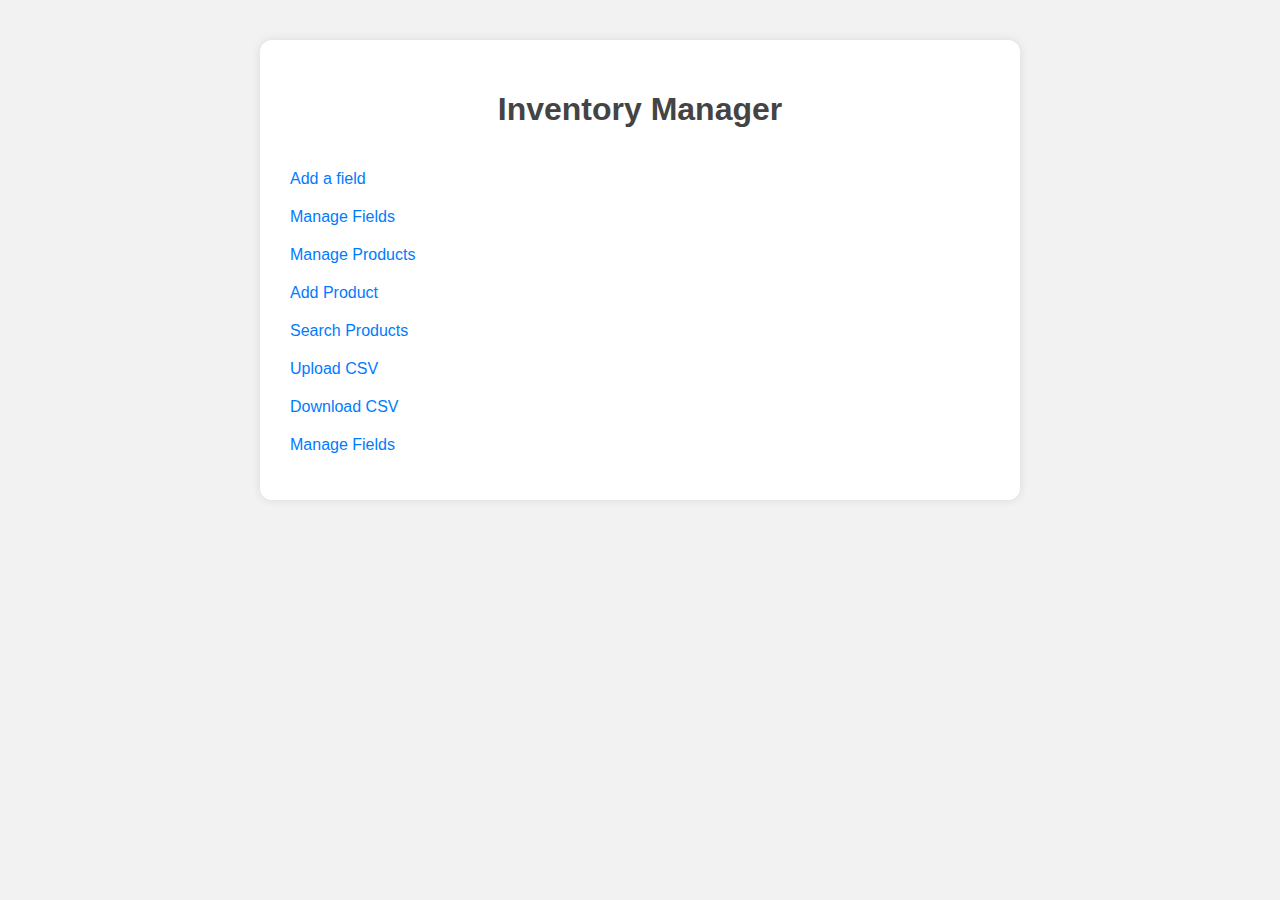
<file: index.html>
<!doctype html>
<html>
<head>
  <title>Inventory Manager</title>
  <link rel="stylesheet" href="/static/style.css">
</head>
<body>
  <div class="container">
    <h1>Inventory Manager</h1>
    <ul>
      <li><a href="/add_field">Add a field</a></li>
      <li><a href="/manage_fields">Manage Fields</a></li>
      <li><a href="/manage_products">Manage Products</a></li>
      <li><a href="/add_product">Add Product</a></li>
      <li><a href="/search">Search Products</a></li>
      <li><a href="/upload">Upload CSV</a></li>
      <li><a href="/download">Download CSV</a></li>
      <li><a href="/manage_fields">Manage Fields</a></li>
    </ul>
  </div>
</body>
</html>
</file>
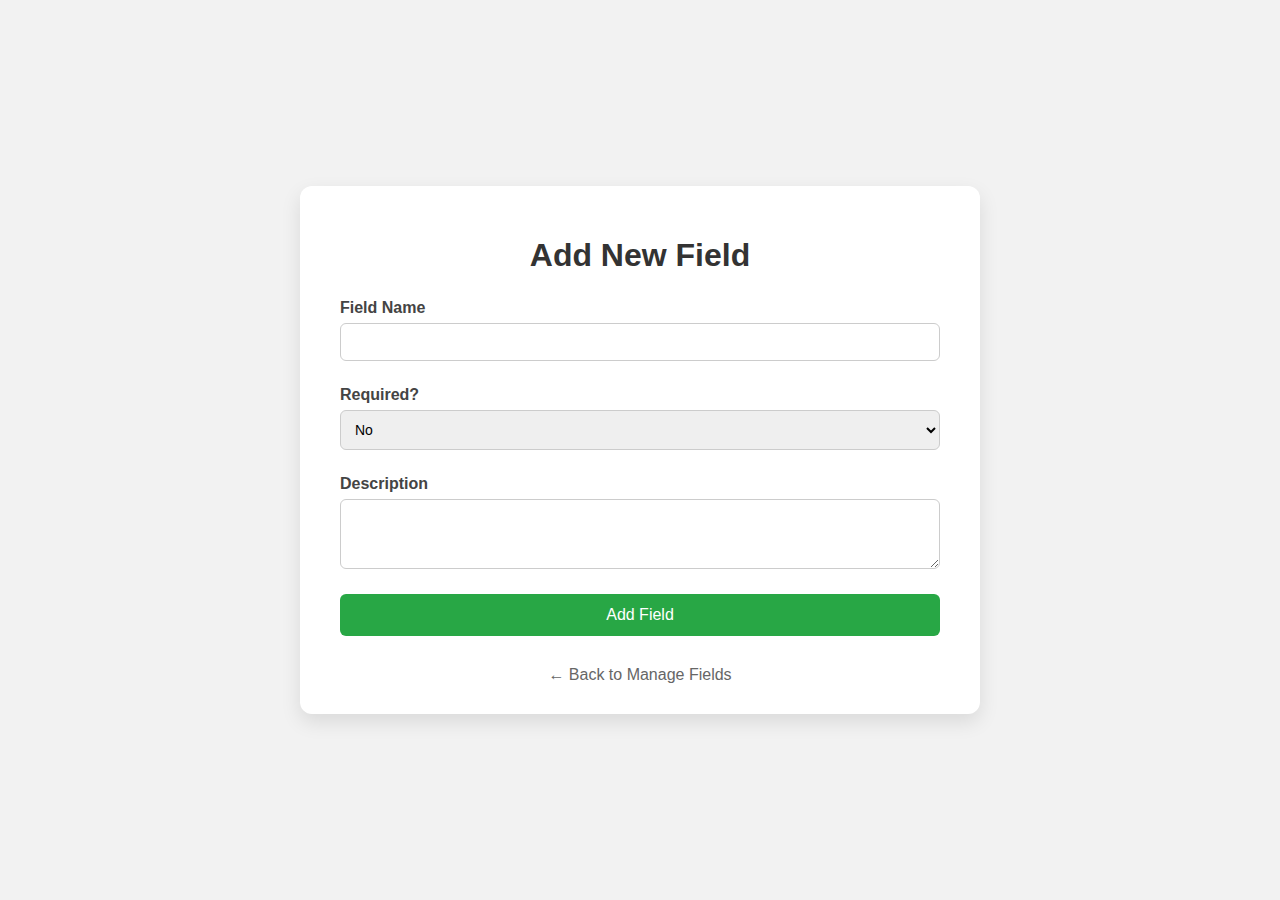
<file: add_field.html>
<!DOCTYPE html>
<html>
<head>
  <meta charset="UTF-8">
  <title>Add Field</title>
  <link rel="stylesheet" href="/static/style.css">
  <style>
    body {
      font-family: Arial, sans-serif;
      background-color: #f2f2f2;
      margin: 0;
      padding: 0;
      display: flex;
      justify-content: center;
      align-items: center;
      min-height: 100vh;
    }

    .container {
      background-color: #fff;
      padding: 30px 40px;
      border-radius: 12px;
      box-shadow: 0 8px 20px rgba(0, 0, 0, 0.1);
      width: 90%;
      max-width: 600px;
    }

    h1 {
      text-align: center;
      margin-bottom: 25px;
      color: #333;
    }

    form {
      display: flex;
      flex-direction: column;
      gap: 15px;
    }

    label {
      font-weight: bold;
      color: #444;
      display: flex;
      flex-direction: column;
    }

    input[type="text"],
    textarea,
    select {
      padding: 10px;
      font-size: 14px;
      border-radius: 6px;
      border: 1px solid #ccc;
      margin-top: 6px;
    }

    input[type="submit"] {
      padding: 12px;
      font-size: 16px;
      background-color: #28a745;
      color: white;
      border: none;
      border-radius: 6px;
      cursor: pointer;
      transition: background-color 0.3s ease;
    }

    input[type="submit"]:hover {
      background-color: #218838;
    }

    #status {
      margin-top: 15px;
      text-align: center;
      font-weight: bold;
    }

    a {
      display: block;
      margin-top: 20px;
      text-align: center;
      color: #666;
      text-decoration: none;
    }

    a:hover {
      color: #000;
    }
  </style>
</head>
<body>
  <div class="container">
    <h1>Add New Field</h1>
    <form id="add-field-form">
      <label>
        Field Name
        <input type="text" name="field_name" required>
      </label>
      
      <label>
        Required?
        <select name="required">
          <option value="no">No</option>
          <option value="yes">Yes</option>
        </select>
      </label>

      <label>
        Description
        <textarea name="description" rows="3"></textarea>
      </label>

      <input type="submit" value="Add Field">
    </form>
    <div id="status"></div>
    <a href="/manage_fields">← Back to Manage Fields</a>
  </div>

  <script>
    const form = document.getElementById('add-field-form');
    const statusDiv = document.getElementById('status');

    form.addEventListener('submit', async (e) => {
      e.preventDefault();
      const formData = new FormData(form);

      try {
        const response = await fetch('/add_field', {
          method: 'POST',
          body: formData
        });

        const data = await response.json();
        if (data.success) {
          statusDiv.style.color = 'green';
          statusDiv.textContent = 'Field added successfully!';
          form.reset();
        } else {
          statusDiv.style.color = 'red';
          statusDiv.textContent = data.message || 'Failed to add field.';
        }
      } catch (err) {
        statusDiv.style.color = 'red';
        statusDiv.textContent = 'Error occurred. Try again.';
      }
    });
  </script>
</body>
</html>
</file>
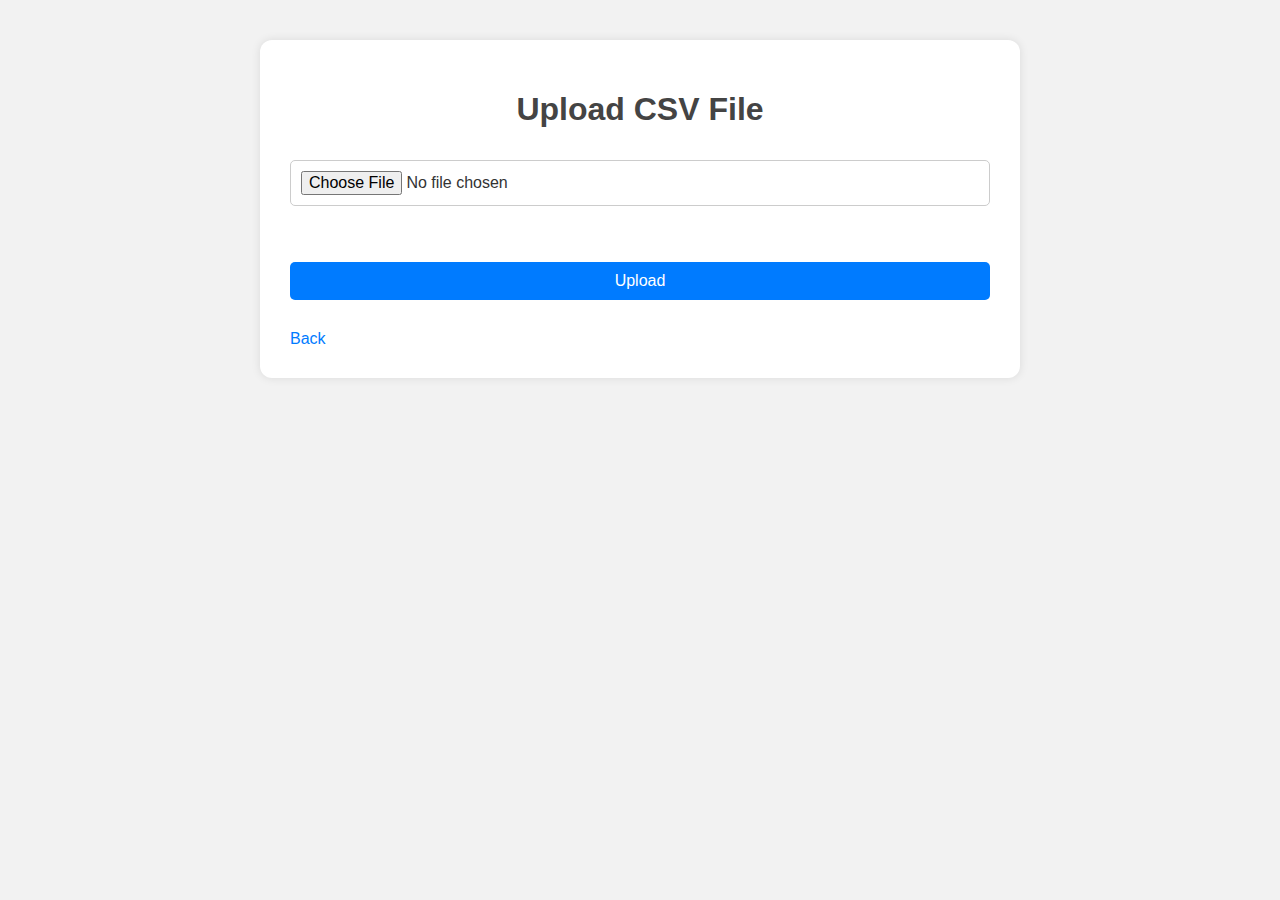
<file: upload.html>
<!doctype html>
<html>
<head>
  <title>Upload CSV</title>
  <link rel="stylesheet" href="/static/style.css">
</head>
<body>
  <div class="container">
    <h1>Upload CSV File</h1>
    <form method="post" enctype="multipart/form-data">
      <input type="file" name="file" accept=".csv" required><br><br>
      <input type="submit" value="Upload">
    </form>
    <a href="/">Back</a>
  </div>
</body>
</html>
</file>
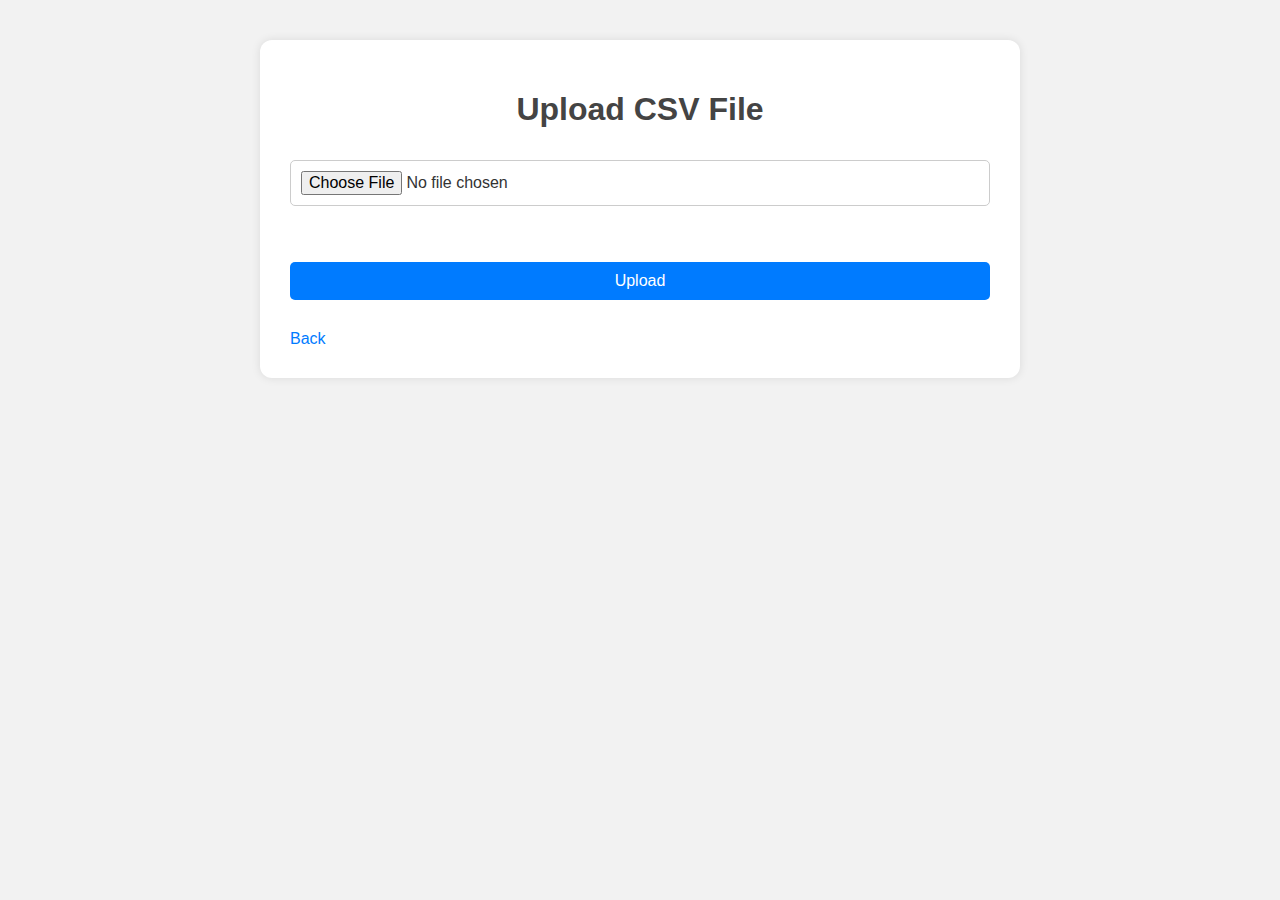
<file: templates/upload.html>
<!doctype html>
<html>
<head>
  <title>Upload CSV</title>
  <link rel="stylesheet" href="/static/style.css">
</head>
<body>
  <div class="container">
    <h1>Upload CSV File</h1>
    <form method="post" enctype="multipart/form-data">
      <input type="file" name="file" accept=".csv" required><br><br>
      <input type="submit" value="Upload">
    </form>
    <a href="/">Back</a>
  </div>
</body>
</html>
</file>
<file: static/style.css>
body {
    font-family: 'Segoe UI', Tahoma, Geneva, Verdana, sans-serif;
    margin: 0;
    padding: 0;
    background-color: #f2f2f2;
    color: #333;
}

.container {
    max-width: 700px;
    margin: 40px auto;
    background: white;
    padding: 30px;
    border-radius: 12px;
    box-shadow: 0 0 10px rgba(0,0,0,0.1);
}

h1, h2 {
    text-align: center;
    color: #444;
}

form {
    display: flex;
    flex-direction: column;
}

input[type="text"],
input[type="file"],
select,
button,
input[type="submit"] {
    padding: 10px;
    margin: 10px 0;
    font-size: 1em;
    border-radius: 5px;
    border: 1px solid #ccc;
}

input[type="submit"],
button {
    background-color: #007BFF;
    color: white;
    border: none;
    cursor: pointer;
    transition: background-color 0.2s ease;
}

input[type="submit"]:hover,
button:hover {
    background-color: #0056b3;
}

a {
    display: inline-block;
    margin-top: 20px;
    text-decoration: none;
    color: #007BFF;
    text-align: center;
}

ul {
    list-style-type: none;
    padding-left: 0;
}

.card {
    background-color: #fafafa;
    border: 1px solid #ddd;
    padding: 15px;
    margin: 15px 0;
    border-radius: 8px;
}

@media (max-width: 600px) {
    .container {
        margin: 20px;
        padding: 20px;
    }

    input, select, button {
        font-size: 0.95em;
    }
}
</file>
